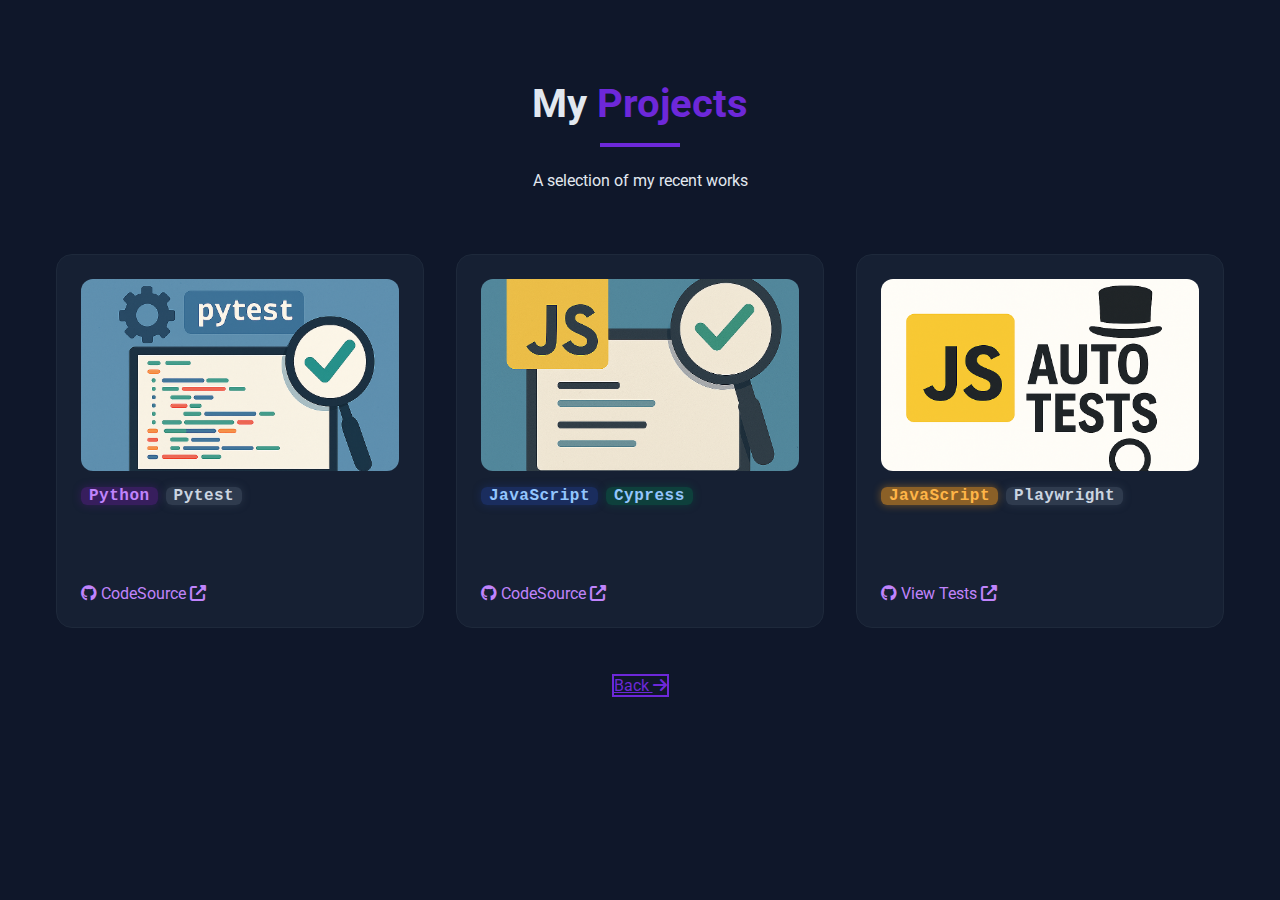
<file: AllProjects.html>
<!DOCTYPE html>
<html lang="en">
<head>
    <meta charset="UTF-8">
    <meta name="viewport" content="width=device-width, initial-scale=1.0">
    <title>All Projects</title>
    <link rel="stylesheet" href="style.css">
    <link rel="stylesheet" href="https://cdnjs.cloudflare.com/ajax/libs/font-awesome/6.4.0/css/all.min.css" />
</head>
</head>
<body>
    <section id="projects" class="projectSection">
  <div class="projectContainer">
    <!-- Heading -->
    <div class="projectHeader">
      <h2 class="projectTitle">My <span>Projects</span></h2>
      <div class="projectDivider"></div>
      <p class="projectSubtext">A selection of my recent works</p>
    </div>

    <!-- Project grid -->
    <div class="projectGrid">
      <!-- Project 1 -->
      <div class="projectCard">
        <div class="projectImg">
          <img src="python.png" alt="E-Commerce project">
        </div>
        <div class="projectTags">
          <span class="projectTag tag-purple">Python</span>
          <span class="projectTag tag-slate">Pytest</span>
        </div>
        <h3 class="projectName">Auto Tests</h3>
        <p class="projectDescription">In Process</p>
        <div class="projectLinks">
          <a href="#"><i class="fab fa-github"></i></a>
          <a href="" target="_blank">CodeSource <i class="fas fa-external-link-alt"></i></a>

        </div>
      </div>

      <!-- Project 2 -->
      <div class="projectCard">
        <div class="projectImg">
          <img src="Qa.png" alt="Documentation project">
        </div>
        <div class="projectTags">
          <span class="projectTag tag-blue">JavaScript</span>
          <span class="projectTag tag-white">Cypress</span>
        </div>
        <h3 class="projectName">Documentation Example</h3>
        <p class="projectDescription">In Process</p>
        <div class="projectLinks">
          <a href="#"><i class="fab fa-github"></i></a>
          <a href="#">CodeSource <i class="fas fa-external-link-alt"></i></a>
        </div>
      </div>

      <!-- Project --3 -->
      <div class="projectCard">
        <div class="projectImg">
          <img src="JS.png" alt="JavaScript Auto Tests">
        </div>
        <div class="projectTags">
          <span class="projectTag tag-amber">JavaScript</span>
           <span class="projectTag tag-slate">Playwright</span>
        </div>
        <h3 class="projectName">JavaScript Auto Tests</h3>
        <p class="projectDescription">A collection of Auto Tests.</p>
        <div class="projectLinks">
          <a href="#"><i class="fab fa-github"></i></a>
          <a href="https://github.com/Nazar7879/EF-Connect-UI" target="_blank" rel="noopener noreferrer">
            View Tests <i class="fas fa-external-link-alt"></i></a>
        </div>
      </div>

    </div>
    <div class="cta-bth projectCta">
        <a href="index.html" class="cta-bth cta-btn-outline">
            Back <i class="fas fa-arrow-right"></i>
        </a>
    </div>
  </div>
</section>
    <script src="script.js"></script>
    
</body>
</html>
</file>
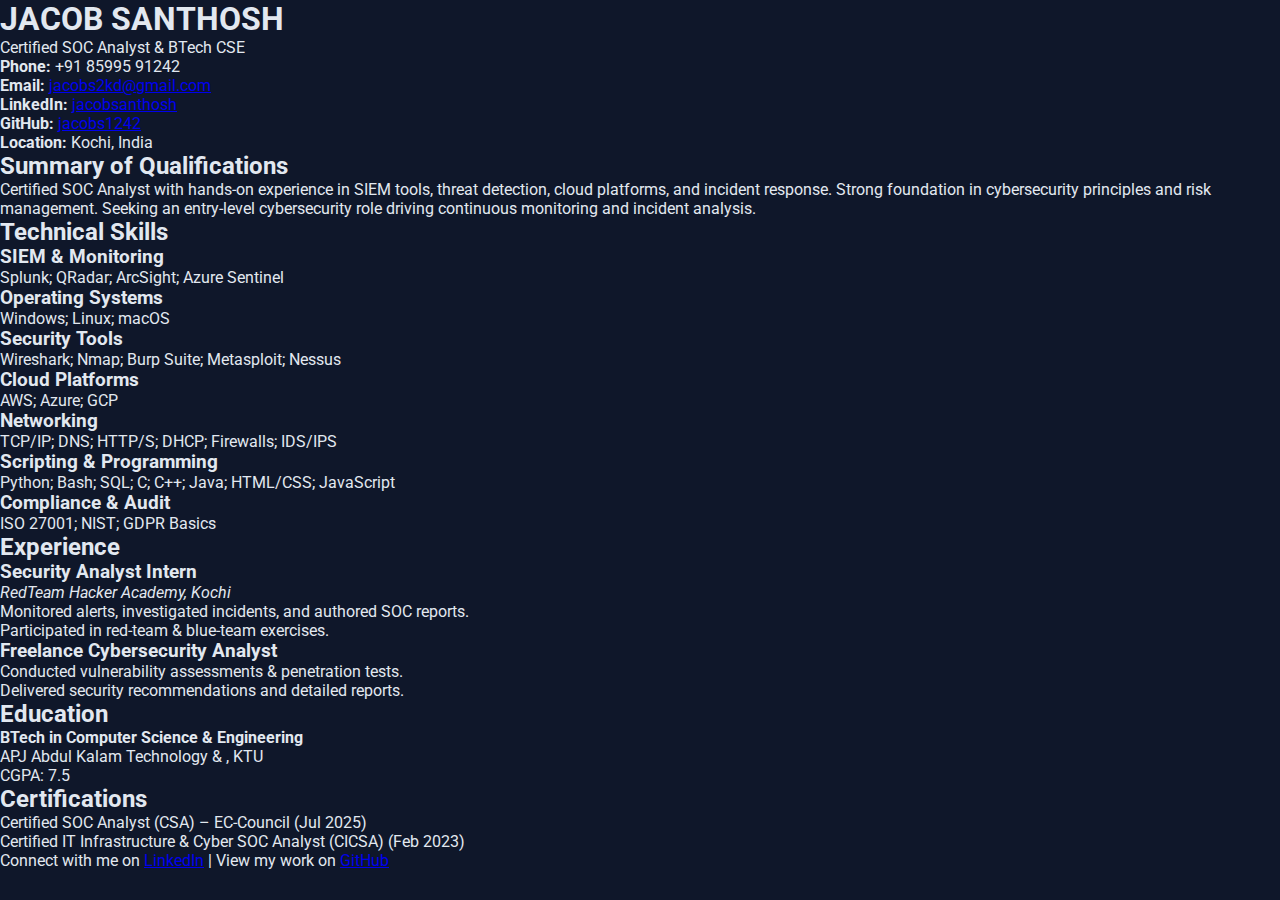
<file: index_1.html>
<!DOCTYPE html>
<html lang="en">
<head>
  <meta charset="UTF-8" />
  <meta name="viewport" content="width=device-width, initial-scale=1.0"/>
  <title>Jacob Santhosh | Cybersecurity Portfolio</title>
  <link rel="stylesheet" href="style.css" />
</head>
<body>

  <header class="site-header">
    <div class="name-block">
      <h1>JACOB SANTHOSH</h1>
      <p>Certified SOC Analyst &amp; BTech CSE</p>
    </div>
    <div class="contact-block">
      <p><strong>Phone:</strong> +91 85995 91242</p>
      <p><strong>Email:</strong> <a href="mailto:jacobs2kd@gmail.com">jacobs2kd@gmail.com</a></p>
      <p><strong>LinkedIn:</strong> <a href="https://linkedin.com/in/jacobsanthosh">jacobsanthosh</a></p>
      <p><strong>GitHub:</strong> <a href="https://github.com/jacobs1242">jacobs1242</a></p>
      <p><strong>Location:</strong> Kochi, India</p>
    </div>
  </header>

  <main>
    <section id="summary">
      <h2>Summary of Qualifications</h2>
      <p>Certified SOC Analyst with hands-on experience in SIEM tools, threat detection, cloud platforms, and incident response. Strong foundation in cybersecurity principles and risk management. Seeking an entry-level cybersecurity role driving continuous monitoring and incident analysis.</p>
    </section>

    <section id="skills">
      <h2>Technical Skills</h2>
      <div class="skills-grid">
        <div>
          <h3>SIEM &amp; Monitoring</h3>
          <p>Splunk; QRadar; ArcSight; Azure Sentinel</p>
        </div>
        <div>
          <h3>Operating Systems</h3>
          <p>Windows; Linux; macOS</p>
        </div>
        <div>
          <h3>Security Tools</h3>
          <p>Wireshark; Nmap; Burp Suite; Metasploit; Nessus</p>
        </div>
        <div>
          <h3>Cloud Platforms</h3>
          <p>AWS; Azure; GCP</p>
        </div>
        <div>
          <h3>Networking</h3>
          <p>TCP/IP; DNS; HTTP/S; DHCP; Firewalls; IDS/IPS</p>
        </div>
        <div>
          <h3>Scripting &amp; Programming</h3>
          <p>Python; Bash; SQL; C; C++; Java; HTML/CSS; JavaScript</p>
        </div>
        <div>
          <h3>Compliance &amp; Audit</h3>
          <p>ISO 27001; NIST; GDPR Basics</p>
        </div>
      </div>
    </section>

    <section id="experience">
      <h2>Experience</h2>
      <article>
        <h3>Security Analyst Intern</h3>
        <p><em>RedTeam Hacker Academy, Kochi</em></p>
        <ul>
          <li>Monitored alerts, investigated incidents, and authored SOC reports.</li>
          <li>Participated in red-team &amp; blue-team exercises.</li>
        </ul>
      </article>
      <article>
        <h3>Freelance Cybersecurity Analyst</h3>
        <ul>
          <li>Conducted vulnerability assessments &amp; penetration tests.</li>
          <li>Delivered security recommendations and detailed reports.</li>
        </ul>
      </article>
    </section>

    <section id="education">
      <h2>Education</h2>
      <p><strong>BTech in Computer Science &amp; Engineering</strong><br/>
      APJ Abdul Kalam Technology &amp; , KTU<br/>
      CGPA: 7.5</p>
    </section>

    <section id="certifications">
      <h2>Certifications</h2>
      <ul>
        <li>Certified SOC Analyst (CSA) – EC-Council (Jul 2025)</li>
        <li>Certified IT Infrastructure &amp; Cyber SOC Analyst (CICSA) (Feb 2023)</li>
      </ul>
    </section>
  </main>

  <footer>
    <p>Connect with me on <a href="https://linkedin.com/in/jacobsanthosh">LinkedIn</a> | View my work on <a href="https://github.com/jacobs1242">GitHub</a></p>
  </footer>

</body>
</html>
</file>
<file: style.css>
@import url('https://fonts.googleapis.com/css2?family=Roboto:ital,wght@0,100..900;1,100..900&display=swap');


* {
   scroll-behavior: smooth;
   box-sizing: border-box;
   padding: 0;
   margin: 0;

}

:root{
    --primary: #6d28d9;
}

body {
    font-family: 'Roboto', sans-serif;
    background-color: #0f172a;
    color: #e2e8f0 ;
}

.navbar {
    position: fixed;
    width: 100%;
    background-color: rgba(15, 23, 42, 0.8); 
    backdrop-filter: blur(10px);
    z-index: 50;
    padding: 1rem 1.5rem;
    box-shadow: 0 4px 6px rgba(0, 0, 0, 0.1);
}


.navbarContainer{
    max-width: 1200px;
    margin: 0 auto;
    display: flex;
    justify-content: space-between;
    align-items: center;

} 

/* close button */


.closeBtn {
  display: none;
}

@media (max-width: 768px) {
  .closeBtn {
    display: inline-block;
    margin-top: 3rem;
    padding: 0.8rem 1.6rem;
    background-color: #a78bfa;
    border: none;
    border-radius: 8px;
    color: white;
    font-weight: 700;
    font-size: 1.1rem;
    cursor: pointer;
    box-shadow: 0 2px 6px rgba(167, 139, 250, 0.6);
    transition: transform 0.2s ease, box-shadow 0.2s ease;
  }

  .closeBtn:hover,
  .closeBtn:focus {
    transform: translateY(-3px);
    box-shadow: 0 8px 15px rgba(167, 139, 250, 0.8);
    outline: none;
  }
}



/* devPortfolio */
.headerlogo {
    font-size: 1.5rem;
    font-weight: bold;
    color: #a78bfa;           
    text-decoration: none;
    transform: scale(1.05);   
    cursor: pointer;          
    transition: color 0.3s ease, transform 0.3s ease; 
}

.headerlogo:hover {
    color: #a78bfa;        
    transform: scale(1.05); 
    cursor: pointer;       
}

.headerlogo span {
    color: #a855f7; 
    transition: color 0.3s ease;
}

.headerlogo span:hover {
    color: #c084fc; 
}


.navlinks {
    display: none;
    transition: all 0.3s ease;
}

.navlinks.show {
    display:  flex !important;
    flex-direction: column;
    gap: 1.5rem;
    position: fixed;
    height: 100vh;
    width: 50%;
    top: 0;
    right: 0;
    background-color: rgba(15, 23, 42, 0.95);
    padding: 1rem 2rem 1rem 1rem;
    box-shadow: 0 8px 16px rgba(0, 0, 0, 0.3);
    z-index: 99;
    transform: translateX(0);

}
.navlink{
     position: relative;
     color: #fff;
     margin-left: 2rem;
     text-decoration: none;
     transition: color 0.3s ease;
}

.navlink:hover {
    color: var(--primary);
}

.navlink::after {
    content: '';
    position: absolute;
    width: 0;
    height: 2px;
    bottom: -2px;
    left: 0;
    background-color: var(--primary);
    transition: width 0.3s ease;
}

.navlink:hover::after {
    width: 100%;
}

.hamburger {
    background: none;
    border: none;
    color: #fff;
    font-size: 1.25rem;
    display: block;
}

@media (min-width: 768px){
    .navlinks{
      display: flex;
    }
    .hamburger{
        display: none;
    }
}


/*section number 2*/


.heroSection {
    /* min-width: 100vh; */
    padding-top: 5rem;
    display: flex;
    align-items: center;
    justify-content: center;
}

.heroContainer {
    display: flex;
    flex-direction: column;
    align-items: center;
    padding: 0 1.5rem;
    max-width: 1200px;
    margin: 0 auto;
}

.heroText {
    text-align: center;
    margin-bottom: 3rem;
    max-width: 600px;

}

/* professional_name */

@keyframes colorCycle {
  0%, 100% { color: #a78bfa; } 
  50% { color: #c084fc; }      
}


.heroTitle {
    font-size: 3rem;
    font-weight: bold;
    margin-bottom: 1rem;
    cursor: default;
    animation: colorCycle 2s infinite; 
    text-align: center; 
}

.heroContainer {
    display: flex;
    justify-content: center; 
    align-items: center;     
    flex-direction: column;  
}


.heroTitle span {
    animation: colorCycle 2s infinite; 
}


.heroTitle span:hover {
    color: #c084fc;
}




@keyframes colorCycle {
  0%, 100% { color: #a78bfa; }
  50% { color: #c084fc; }
}

.heroSubtitle {
    font-size: 1.5rem;
    margin-bottom: 1.5rem;
    cursor: default;
    animation: colorCycle 2s infinite; 
    text-align: center; 
}


.heroButtons{
    display: flex;
    gap: 1rem;
    justify-content: center;
}

.cta-btn {
    padding: 0.75rem 1.5rem;
    font-weight: 500;
    border-radius: 999px;
    transition: all 0.3s ease;
    text-decoration: none;
}

.cta-btn-primary {
      background-color: var(--primary);
      color: #fff;

}

.cta-btn-primary:hover {
    background-color:#5b21b6 ;
    
}

.cta-btn-outline {
    border: 2px solid var(--primary);
    color: var(--primary);
}

.cta-btn-outline:hover {
   background-color: var var(--primary);
   color: #fff;
}



@media (min-width:768px){
    .heroContainer {
        flex-direction: row;
        justify-content: space-between;
    }
    .heroText {
        text-align: left;
        margin-bottom: 0;
    }
    .heroButtons {
        justify-content: flex-start;
    }
    .heroImgWrapper {
        width: 20rem;
        height: 20rem;
        margin-top: 200px;
        margin-left: 310px;
    }
}

/* About Section*/

.aboutSection {
    padding: 5rem 1.5rem;
    background-color: rgba(30, 41, 59, 0.5);
}

.aboutContainer {
    max-width: 1200px;
    margin: 0 auto;
}

.aboutHeader {
    text-align: center;
    margin-bottom: 4rem;
}

.aboutTitle {
    font-size: 2.5rem;
    font-weight: bold;
    margin-bottom: 1rem;
    color: #e2e8f0;
}

.aboutTitle span {
   color: var(--primary);
}

.aboutDivider {
    width: 5rem;
    height: 4px;
    background-color:  var(--primary);
    margin: 0 auto 1.5rem;
}


 @keyframes colorCycleText {
  0%, 100% { background-position: 0% 50%; }
  50% { background-position: 100% 50%; }
}

.aboutSubText {
  background: linear-gradient(270deg, #a78bfa, #c084fc, #a78bfa);
  background-size: 600% 600%;
  -webkit-background-clip: text;
  -webkit-text-fill-color: transparent;
  animation: colorCycleText 5s ease infinite;
  font-size: 1.125rem;
  text-align: center;
  margin-bottom: 2rem;
}


.aboutContent {
    display: flex;
    flex-direction: column;
    gap: 3rem;
}

.aboutText {
    flex: 1;
}

.aboutSubheading {
    font-size: 1.5rem;
    font-weight: 600;
    margin-bottom: 1rem;
    color: #e2e8f0;
}

.aboutText p {
    color: #cbd5e1;
    margin-bottom: 1.25rem;
    line-height: 1.6;
}

.aboutCvBth {
    display: inline-flex;
    align-items: center;
    margin-top: 1rem;


}

.aboutCards {
    display: grid;
    grid-template-columns: repeat(2,1fr);
    gap: 1.5rem;
    flex: 1;
}

.aboutCard {
    background-color: rgba(51, 65, 85, 0.5);
    padding: 1.5rem;
    border-radius: 1rem;
    border: 1px solid #334155;
    color: #e2e8f0;
    transition: all 0.3s ease;
    text-align:  left;
}

.aboutIcon {
    font-size: 1.75rem;
    margin-bottom: 0.75rem;
    display: inline-block;
}

.aboutCard h4 {
    font-size: 1.125rem;
    font-weight: 600;
    margin-bottom: 0.25rem;
}

.aboutCard p {
    color: #94a3b8;
    font-size: 0.95rem;
}

@media (min-width:1024px){
    .aboutContent {
        flex-direction: row;
        align-items: flex-start;
    }
}

/* Project Section */


.projectSection {
    padding: 5rem 1.5rem;
}

.projectContainer {
    max-width: 1200px;
    margin: 0 auto;
    padding: 0 1rem; 
    
}

.projectHeader {
    text-align: center;
    margin-bottom: 4rem;
}

.projectTitle {
    font-size: 2.5rem;
    font-weight: bold;
    color: #e2e8f0;
    margin-bottom: 1rem;
}

.projectTitle span {
    color: var(--primary);
}

.projectDivider {
    width: 5rem;
    height: 4px;
    background-color: var(--primary);
    margin: 0 auto 1.5rem;
}


.projectGrid {
    display: grid;
    grid-template-columns: 1fr;
    gap: 2rem;
}

/* project cart 1 */

.projectCard {
    background: rgba(30, 41, 59, 0.5);
    border: 1px solid #1e293b;
    border-radius: 1rem;
    padding: 1.5rem;
    transition: all 0.3s ease;
}

.projectCard :hover {
    transform: translateY(-5px);
    box-shadow: 0 10px rgba(0, 0, 0, 0.2);
}

.projectImg {
    height: 12rem;
    overflow: hidden;
    border-radius: 0.75rem;
    margin-bottom: 1rem;
}

.projectImg img {
    width: 100%;
    height: 100%;
    object-fit: cover;
}

.projectTags {
    display: flex;
    gap: 0.5rem;
    margin-bottom: 0.75rem;
}

.projectTag {
    font-weight: 600;
    border-radius: 6px;
    padding: 0 8px;
    font-family: 'Courier New', Courier, monospace;
    letter-spacing: 0.5px;
    box-shadow: 0 0 8px rgba(0, 0, 0, 0.1);
    transition: background-color 0.3s ease, color 0.3s ease;
    display: inline-block;
    cursor: default;
    user-select: none;
}

/* Фон і колір тексту + тінь для кожного кольору */

.tag-purple {
    background-color: rgba(88, 28, 135, 0.5);
    color: #c084fc;
    box-shadow: 0 0 8px rgba(88, 28, 135, 0.4);
}

.tag-slate {
    background-color: rgba(71, 85, 105, 0.5);
    color: #cbd5e1;
    box-shadow: 0 0 8px rgba(71, 85, 105, 0.4);
}

.tag-blue {
    background-color: rgba(30, 58, 138, 0.5);
    color: #93c5fd;
    box-shadow: 0 0 8px rgba(30, 58, 138, 0.4);
}

.tag-emerald {
    background-color: rgba(6, 95, 70, 0.5);
    color: #6ee7b7;
    box-shadow: 0 0 8px rgba(6, 95, 70, 0.4);
}

.tag-white {
    background-color: rgba(6, 95, 70, 0.5);  /* як у tag-emerald */
    color: #93c5fd;  /* як у tag-blue */
    box-shadow: 0 0 8px rgba(6, 95, 70, 0.4);
}

.tag-amber {
    background-color: rgba(255, 159, 28, 0.5);
    color: #ffb547;
    box-shadow: 0 0 8px rgba(255, 159, 28, 0.4);
}

/* При наведенні трохи підсвічуємо */

.projectTag:hover {
    filter: brightness(1.1);
    box-shadow: 0 0 12px rgba(0,0,0,0.15);
}

.projectName {
   font-size: 1.25rem; 
   font-weight: 600;
   color: #e2e8f0;
   margin-bottom: 0.5rem;
   text-shadow: 0 1px 3px rgba(0,0,0,0.5);
   opacity: 0;
   transform: translateY(10px);
   animation: fadeInUp 0.6s forwards;
   animation-delay: 0.2s;
   transition: transform 0.3s ease;
}

.projectName:hover {
   transform: scale(1.05);
}

.projectDescription {
    color: #94a3b8;
    margin-bottom: 1rem;
    opacity: 0;
    transform: translateY(10px);
    animation: fadeInUp 0.6s forwards;
    animation-delay: 0.4s;
}

.projectLinks a {
    color: #c084fc;
    position: relative;
    text-decoration: none;
    cursor: pointer;
    transition: color 0.3s ease, transform 0.3s ease, box-shadow 0.3s ease;
}

.projectLinks a:hover,
.projectLinks a:focus-visible {
    color: #a78bfa;
    transform: translateY(-3px);
    box-shadow: 0 4px 6px rgba(167, 139, 250, 0.4);
    outline: none;
}

.projectLinks a:focus-visible {
    outline: 2px solid #c084fc;
    outline-offset: 4px;
}

.projectLinks a::after {
    content: '';
    position: absolute;
    width: 100%;
    height: 2px;
    bottom: -2px;
    left: 0;
    background: linear-gradient(90deg, #a78bfa, #c084fc);
    transform: scaleX(0);
    transform-origin: left;
    transition: transform 0.3s ease;
}

.projectLinks a:hover::after,
.projectLinks a:focus-visible::after {
    transform: scaleX(1);
}

.projectLinks a[title]::after {
    content: attr(title);
    position: absolute;
    bottom: 120%;
    left: 50%;
    transform: translateX(-50%) translateY(10px);
    background-color: rgba(23, 23, 42, 0.9);
    color: #e2e8f0;
    padding: 6px 10px;
    border-radius: 6px;
    white-space: nowrap;
    font-size: 0.75rem;
    opacity: 0;
    pointer-events: none;
    transition: opacity 0.3s ease, transform 0.3s ease;
    box-shadow: 0 2px 10px rgba(0,0,0,0.4);
    z-index: 10;
}

.projectLinks a[title]:hover::after {
    opacity: 0.85;
    transform: translateX(-50%) translateY(0);
}


/* Анімація плавного появи */
@keyframes fadeInUp {
  to {
    opacity: 1;
    transform: translateY(0);
  }
}

.projectCta {
    text-align: center;
    margin-top: 3rem;
}

@media (min-width: 768px) {
    .projectGrid {
        grid-template-columns: repeat(3,1fr);
    }
}

@media (min-width:1024px){
    .projectGrid {
        grid-template-columns: repeat(3,1fr);
    }
} */

/* Skills sections */

.skillSection {
    padding: 5rem 1.5rem;
    background-color: rgba(30, 42, 59, 0.5);
}

.skillContainer {
    max-width: 1200px;
    margin: 0 auto; 
    padding: 0 1rem;
}


.skillHeader {
    text-align: center;
    margin-bottom: 4rem;
}

.skillTittle {
    font-size: 2.5rem;
    font-weight: bold;
    color: #e2e8f0;
    margin-bottom: 1rem;
}

.skillTittle  span {
    color: var(--primary);
}

.skillDivider {
    width: 5rem;
    height: 4px;
    background-color: var(--primary);
    margin: 0 auto 1.5rem;
}


.skillsGroup {
    margin-bottom: 3rem;
}

.skillCategory {
    text-align: center;
    font-size: 1.5rem;
    font-weight: 600;
    margin-bottom: 2rem;
    color: var(--primary);
}

.skillGrid {
    display: grid;
    gap: 1.2rem;
    grid-template-columns: repeat(2,1fr);
}

.skillCard {
    background-color: rgba(30, 41, 59, 0.5);
    border: 1px solid #334155;
    border-radius: 1rem;
    text-align: center;
    transition: border 0.3s ease;
    padding: 1.5rem;
     
}

.skillCard :hover {
    border-color: var(--primary);
}

.skillIcon {
    font-size: 2.5rem;
    margin-bottom: 1rem;
    margin-right: 0.5rem;
    transition: transform 0.3s ease;

}

.skillCard:hover .skillIcon {
    transform: scale(1.1);
}

.skillCard span {
    font-weight: 500;
    color: #e2e8f0;
}
 
.skillBar {
    width: 100%;
    background-color: #334155;
    height: 0.5rem;
    border-radius: 999px;
    margin-top: 0.75rem;
    overflow: hidden;
}

.skillBar div {
    height: 100%;
    border-radius: 999px;
    transition: width 0.3s ease;
}

@media (min-width:640px){
    .skillGrid {
        grid-template-columns: repeat(3,1fr);

    }
}

@media (min-width:768px){
    .skillGrid {
        grid-template-columns: repeat(4,1fr);
    }
}

@media(min-width:1024px){
    .skillCard {
        grid-template-columns: repeat(6,1fr);
    }
}

/* contact me */


.contactSection {
    padding: 5rem 1.5rem;
    background: #0f172a;
}

.contactContainer {
    max-width: 1200px;
    margin: auto;
}

.contactHeader {
    text-align: center;
    margin-bottom: 4rem;
}

 .contactTitle {
    font-size: 2.5rem;
    font-weight: 700;
    color: #e2e8f0;
} 



.contacTitle span {
    color: var(--primary);
}

.contactDivider {
    width: 5rem;
    height: 4px;
    background: var(--primary);
    margin: 1rem auto;

}

.contactSubText {
    color: #94a3b8;
    max-width: 700px;
    margin: auto
}

.contactContent {
    display: flex;
    flex-direction: column;
    gap: 3rem;
}

.contactForm {
    float: 1;
    display: flex;
    flex-direction: column;
    gap: 1.5rem;
}

.contactForm label {
    color: #e2e8f0;
    margin-bottom: 0.5rem;
    display: block;
}

.contactForm input, .contactForm textarea {
    width: 100%;
    padding: 0.75rem 1rem;
    background: transparent;
    border: 1px solid var(--primary);
    border-radius: 0.5rem;
    color: #e2e8f0;
}

.contactForm input:focus, .contactForm textarea:focus{
    outline: none;
    border-color: var(--primary);
    box-shadow: 0 0 0 2px var(--primary);

}

.contactForm button {
    padding: 0.75rem 1.5rem;
    background: linear-gradient(90deg, #9333ea, #7e22ce, #9333ea);
    background-size: 200% 100%;
    color: white;
    font-weight: bold;
    font-size: 1rem;
    border-radius: 0.5rem;
    border: none;
    cursor: pointer;
    transition: background-position 0.5s ease, transform 0.2s ease;
}

.contactForm button:hover {
    background-position: 100% 0;
    transform: scale(1.05);
}

.contactForm button:active {
    transform: scale(0.97);
}



/* _____ */

.contactGrid {
    display: grid;
    grid-template-columns: 1fr;
    gap: 1.5rem;
}

.contactInfo {
    flex: 1;
    display: flex;
    gap: 1.5rem;
    flex-direction: column;
}

.contactCard {
    background: #334155;
    border: 1px solid var(--primary);
    border-radius: 1rem;
    padding: 1rem;
    display: flex;
    gap: 1rem;
    color: #e2e8f0;
}

.contactCard i {
    display: flex;
    align-items: center;
    color: var(--primary);
    font-size: 1.5rem;
}

@media (min-width: 768px) {
    .contactGrid {
        grid-template-columns: repeat(2, 1fr);
    }
}

@media (min-width: 1024px) {
    .contactContent {
        display: flex; 
        flex-direction: row;
    }
}

/* footer section */

.footer {
    background: #0f172a;
    padding: 4rem 1.5rem;
    border-top: 1px solid #1e293b;
}

.footerContainer {
    max-width: 1200px;
    margin: auto;
}

.footerTop {
    display: flex;
    flex-direction: column;
    gap: 2rem;
    align-items: center;
    justify-content: space-between;
}

@media (min-width:768px){
    .footerTop {
        flex-direction: row;
    }
}

 .footerLogo {
     font-size: 2rem;
     font-weight: bold;
     color: #e2e8f0;
}

.footerLogo span {
    color: var(--primary);
}  */


.footerSosials {
    display: flex;
    gap: 1rem;

}

.footerSosials a {
    color: #94a3b8;
    font-size: 1.25rem;
    transition: color 0.3s;
}

.footerSosials a:hover {
    color: var(--primary);
}

.footerTopLink { 
    background: #1e293b;
    color: #cbd5e1;
    padding: 0.5rem 1rem;
    border-radius: 999px;
    transition: all 0.3s;
    text-decoration: none;
}

.footerTopLink:hover {
    background-color: var(--primary);
    color: #e2e8f0;
}


/* ----- */
body {
    overflow-x: hidden;
}

.projectContainer {
    padding: 0 1rem;
}

.projectImg {
    max-width: 100%;
    border-radius: 0.75rem;
}

.projectImg img {
    width: 100%;
    height: 100%;
    display: block;
    object-fit: cover;
}
</file>
